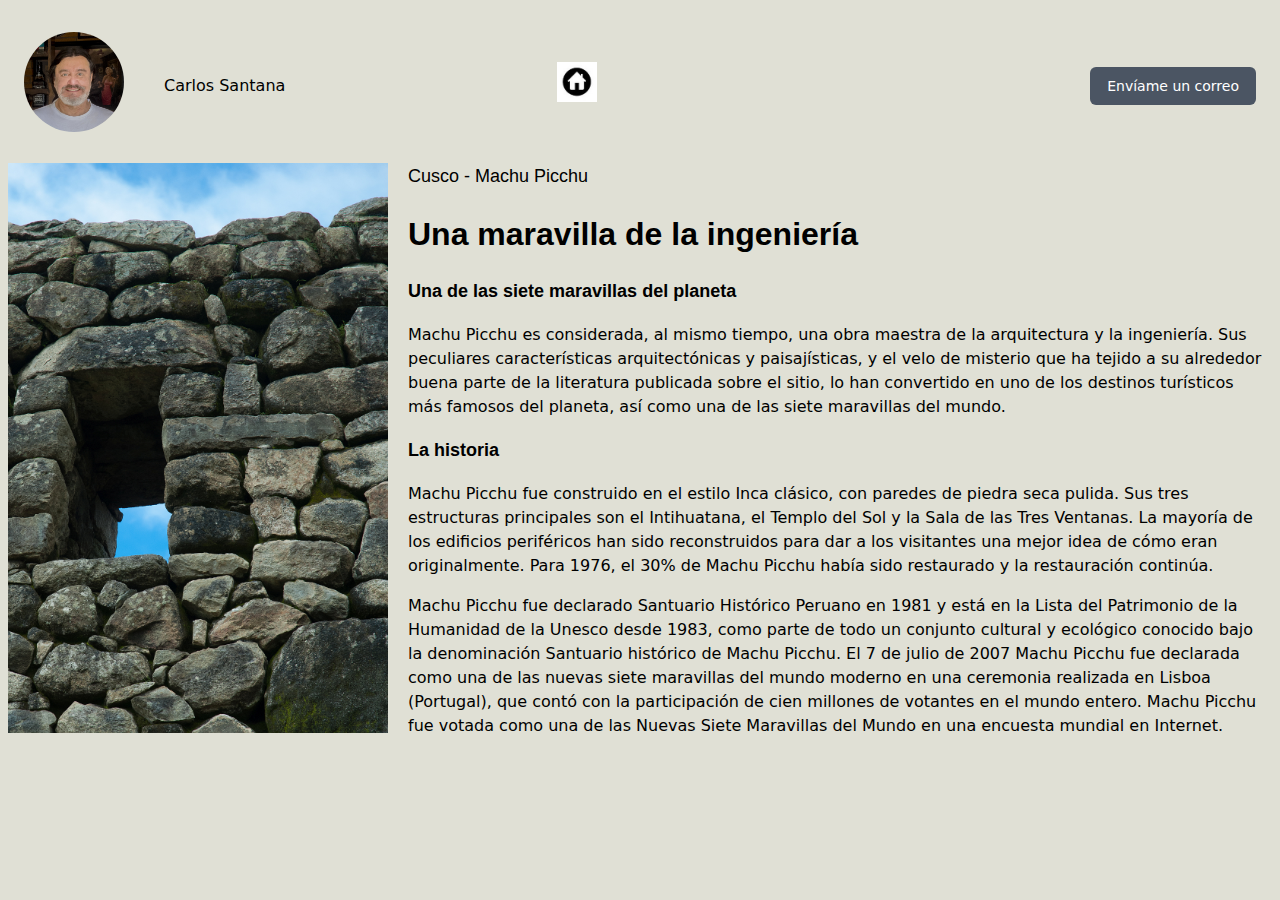
<file: artículo1.html>
<!DOCTYPE html>
<html lang="en">
<head>
    <meta charset="UTF-8">
    <meta http-equiv="X-UA-Compatible" content="IE=edge">
    <meta name="viewport" content="width=device-width, initial-scale=1.0">
    <link rel="stylesheet" href="estilos.css">
    <title>Artículo 1</title>
    <style type="text/css">
        a:link, a:visited, a:active {
            text-decoration:none;
        }
    </style>
</head>
<body>

    <header>
        <nav>

            <div class="left-nav">
                <div class="image-content">
                    <a href="#">
                        <img class="profile-pic" src="./img/Carlos.jpg" alt="Foto del autor" />
                    </a>
                </div>

                <div class="name-content">
                    <a href="#">
                        Carlos Santana
                    </a>
                </div>
            </div>

            <div class="center-nav">
                <a href="./index.html"><img class="home-pic" src="./img/Home.jpg" alt="Home"/></a>
            </div>

            <div class="contact-content">             
                <a href="mailto:carlos.santana.gacitua@gmail.com">
                    Envíame un correo
                </a>
            </div>
        </nav>
    </header>

    <div class="card">
        <div class="column-text">
            <img  src="./img/MachuPicchu1.jpg" style="float:left; padding-right: 20px;" alt="" width="400">
            <span>
                <FONT FACE="Arial" SIZE=4 COLOR="black">
                    Cusco - Machu Picchu
                </FONT>
            </span>
            
            <h2>
                <FONT FACE="Arial" SIZE=6 COLOR="black">
                    Una maravilla de la ingeniería
                </FONT>
            </h2>

            <FONT FACE="Arial" SIZE=4 COLOR="black">
            <p><b>Una de las siete maravillas del planeta</b></p>
            </FONT>
                        
            <p>
                Machu Picchu es considerada, al mismo tiempo, una obra maestra de la arquitectura y la ingeniería. Sus peculiares 
                características arquitectónicas y paisajísticas, y el velo de misterio que ha tejido a su alrededor buena parte 
                de la literatura publicada sobre el sitio, lo han convertido en uno de los destinos turísticos más famosos del 
                planeta, así como una de las siete maravillas del mundo.

            </p>

            <FONT FACE="Arial" SIZE=4 COLOR="black">
            <p><b>La historia</b></p>
            </FONT>
             
            <p>
                Machu Picchu fue construido en el estilo Inca clásico, con paredes de piedra seca pulida. Sus tres 
                estructuras principales son el Intihuatana, el Templo del Sol y la Sala de las Tres Ventanas. La 
                mayoría de los edificios periféricos han sido reconstruidos para dar a los visitantes una mejor idea 
                de cómo eran originalmente. Para 1976, el 30% de Machu Picchu había sido restaurado y la restauración 
                continúa.
            </p>
            <p>
                Machu Picchu fue declarado Santuario Histórico Peruano en 1981 y está en la Lista del Patrimonio de 
                la Humanidad de la Unesco desde 1983, como parte de todo un conjunto cultural y ecológico conocido 
                bajo la denominación Santuario histórico de Machu Picchu. El 7 de julio de 2007 Machu Picchu fue 
                declarada como una de las nuevas siete maravillas del mundo moderno en una ceremonia realizada en 
                Lisboa (Portugal), que contó con la participación de cien millones de votantes en el mundo entero. 
                Machu Picchu fue votada como una de las Nuevas Siete Maravillas del Mundo en una encuesta mundial 
                en Internet.

            </p>
        
        </div>    
    </div>

</body>
</html>
</file>
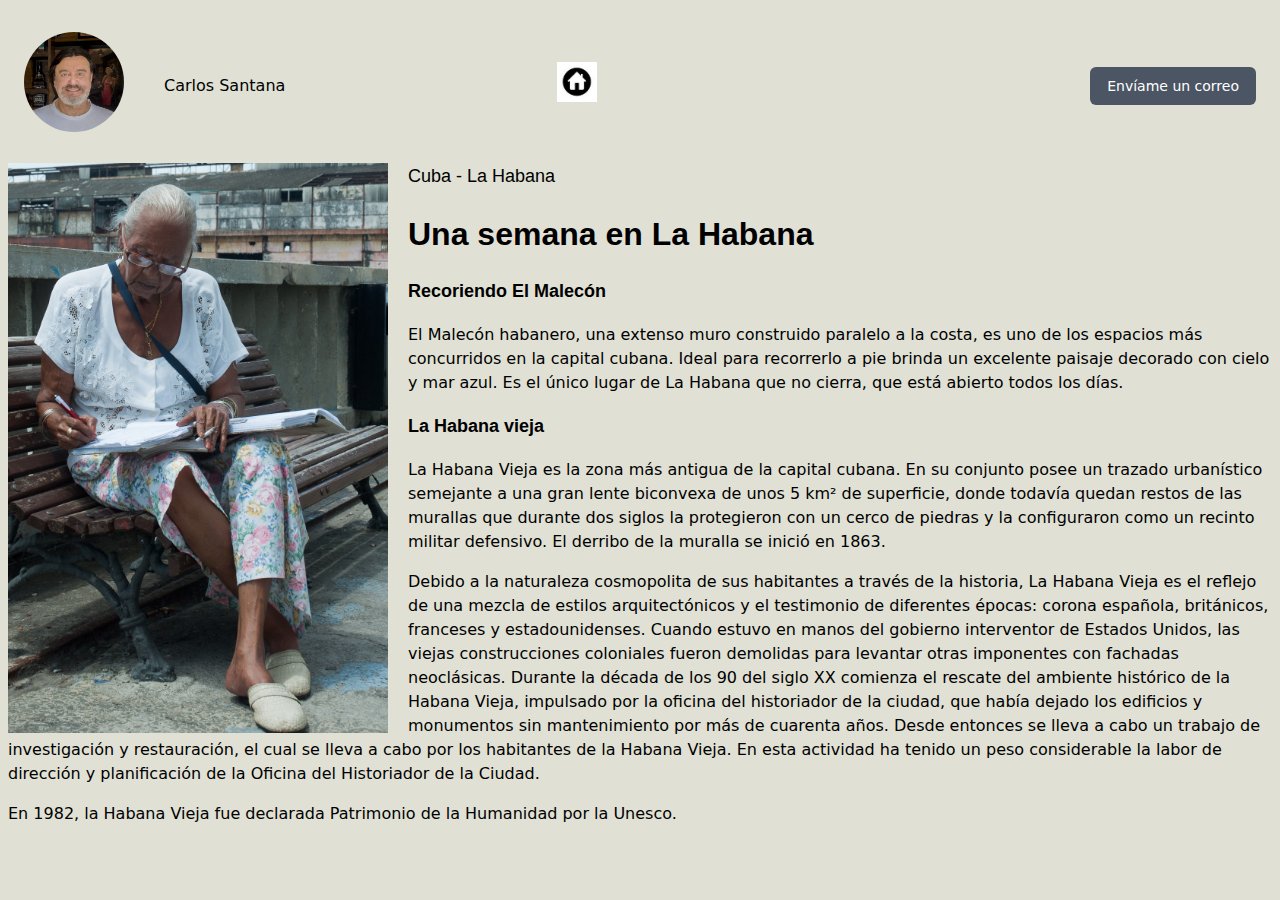
<file: artículo2.html>
<!DOCTYPE html>
<html lang="en">
<head>
    <meta charset="UTF-8">
    <meta http-equiv="X-UA-Compatible" content="IE=edge">
    <meta name="viewport" content="width=device-width, initial-scale=1.0">
    <link rel="stylesheet" href="estilos.css">
    <title>Artículo 1</title>
    <style type="text/css">
        a:link, a:visited, a:active {
            text-decoration:none;
        }
    </style>
</head>
<body>

    <header>
        <nav>

            <div class="left-nav">
                <div class="image-content">
                    <a href="#">
                        <img class="profile-pic" src="./img/Carlos.jpg" alt="Foto del autor" />
                    </a>
                </div>

                <div class="name-content">
                    <a href="#">
                        Carlos Santana
                    </a>
                </div>
            </div>

            <div class="center-nav">
                <a href="./index.html"><img class="home-pic" src="./img/Home.jpg" alt="Home"/></a>
            </div>

            <div class="contact-content">             
                <a href="mailto:carlos.santana.gacitua@gmail.com">
                    Envíame un correo
                </a>
            </div>
        </nav>
    </header>

    <div class="card">
        <div class="column-text">
            <img  src="./img/LaHabana1.jpg" style="float:left; padding-right: 20px;" alt="" width="400">
            <span>
                <FONT FACE="Arial" SIZE=4 COLOR="black">
                    Cuba - La Habana
                </FONT>
            </span>
            
            <h2>
                <FONT FACE="Arial" SIZE=6 COLOR="black">
                    Una semana en La Habana
                </FONT>
            </h2>

            <FONT FACE="Arial" SIZE=4 COLOR="black">
            <p><b>Recoriendo El Malecón</b></p>
            </FONT>
                        
            <p>
                El Malecón habanero, una extenso muro construido paralelo a la costa, es uno de los espacios más concurridos 
                en la capital cubana. Ideal para recorrerlo a pie brinda un excelente paisaje decorado con cielo y mar azul. 
                Es el único lugar de La Habana que no cierra, que está abierto todos los días.
            </p>

            <FONT FACE="Arial" SIZE=4 COLOR="black">
            <p><b>La Habana vieja</b></p>
            </FONT>
             
            <p>
                La Habana Vieja es la zona más antigua de la capital cubana. En su conjunto posee un trazado urbanístico 
                semejante a una gran lente biconvexa de unos 5 km² de superficie, donde todavía quedan restos de las 
                murallas que durante dos siglos la protegieron con un cerco de piedras y la configuraron como un recinto 
                militar defensivo. El derribo de la muralla se inició en 1863.
            </p>
            <p>
                Debido a la naturaleza cosmopolita de sus habitantes a través de la historia, La Habana Vieja es el reflejo 
                de una mezcla de estilos arquitectónicos y el testimonio de diferentes épocas: corona española, británicos, 
                franceses y estadounidenses. Cuando estuvo en manos del gobierno interventor de Estados Unidos, las viejas 
                construcciones coloniales fueron demolidas para levantar otras imponentes con fachadas neoclásicas. Durante 
                la década de los 90 del siglo XX comienza el rescate del ambiente histórico de la Habana Vieja, impulsado 
                por la oficina del historiador de la ciudad, que había dejado los edificios y monumentos sin mantenimiento 
                por más de cuarenta años. Desde entonces se lleva a cabo un trabajo de investigación y restauración, el cual 
                se lleva a cabo por los habitantes de la Habana Vieja. En esta actividad ha tenido un peso considerable la 
                labor de dirección y planificación de la Oficina del Historiador de la Ciudad.
            </p>
            <p>

                En 1982, la Habana Vieja fue declarada Patrimonio de la Humanidad por la Unesco.
            </p>
        
        </div>    
    </div>

</body>
</html>
</file>
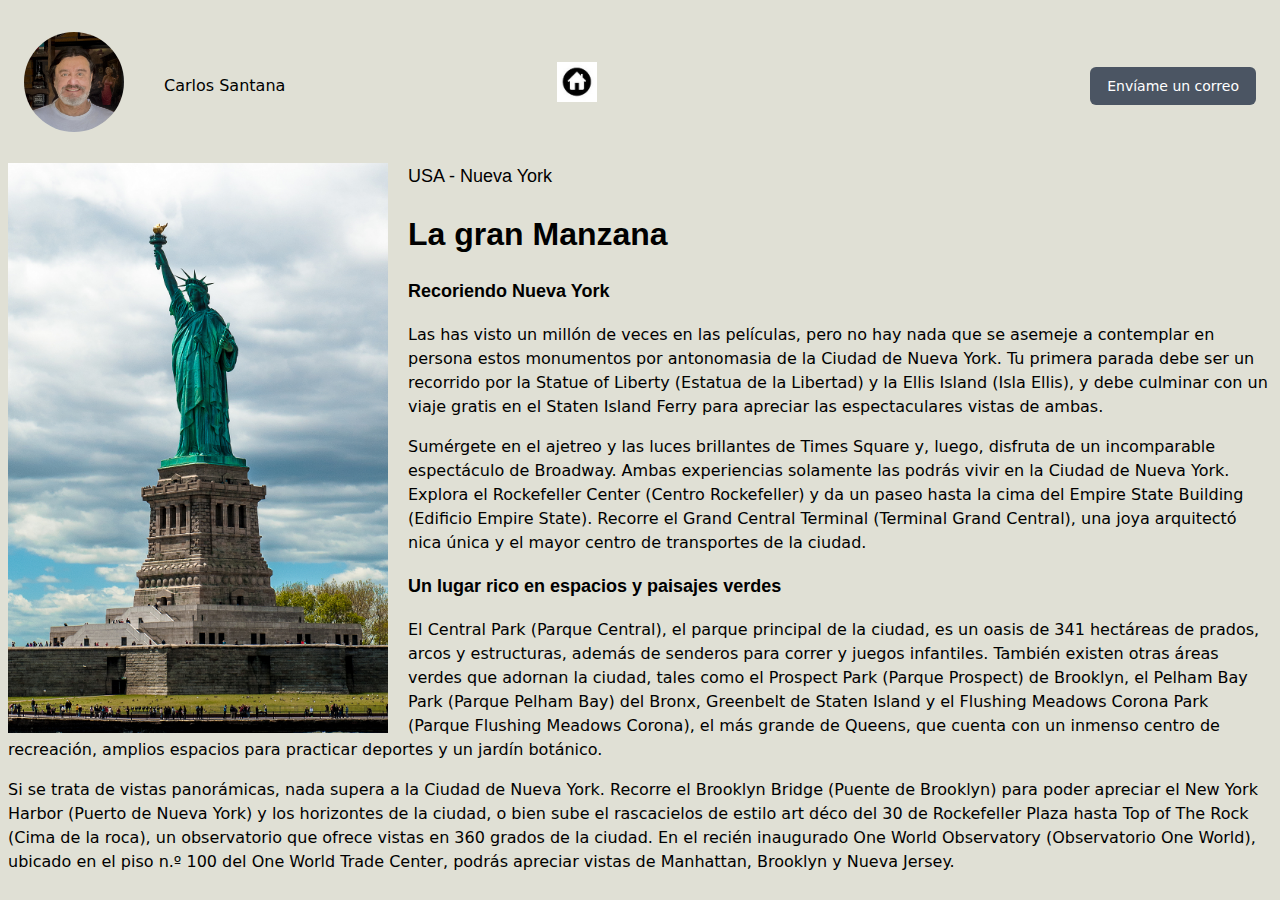
<file: artículo3.html>
<!DOCTYPE html>
<html lang="en">
<head>
    <meta charset="UTF-8">
    <meta http-equiv="X-UA-Compatible" content="IE=edge">
    <meta name="viewport" content="width=device-width, initial-scale=1.0">
    <link rel="stylesheet" href="estilos.css">
    <title>Artículo 3</title>
    <style type="text/css">
        a:link, a:visited, a:active {
            text-decoration:none;
        }
    </style>
</head>
<body>

    <header>
        <nav>

            <div class="left-nav">
                <div class="image-content">
                    <a href="#">
                        <img class="profile-pic" src="./img/Carlos.jpg" alt="Foto del autor" />
                    </a>
                </div>

                <div class="name-content">
                    <a href="#">
                        Carlos Santana
                    </a>
                </div>
            </div>

            <div class="center-nav">
                <a href="./index.html"><img class="home-pic" src="./img/Home.jpg" alt="Home"/></a>
            </div>

            <div class="contact-content">             
                <a href="mailto:carlos.santana.gacitua@gmail.com">
                    Envíame un correo
                </a>
            </div>
        </nav>
    </header>

    <div class="card">
        <div class="column-text">
            <img  src="./img/NuevaYork1.jpg" style="float:left; padding-right: 20px;" alt="" width="400">
            <span>
                <FONT FACE="Arial" SIZE=4 COLOR="black">
                    USA - Nueva York
                </FONT>
            </span>
            
            <h2>
                <FONT FACE="Arial" SIZE=6 COLOR="black">
                    La gran Manzana
                </FONT>
            </h2>

            <FONT FACE="Arial" SIZE=4 COLOR="black">
            <p><b>Recoriendo Nueva York</b></p>
            </FONT>
                        
            <p>
                Las has visto un millón de veces en las películas, pero no hay nada que se asemeje a contemplar en 
                persona estos monumentos por antonomasia de la Ciudad de Nueva York. Tu primera parada debe ser un 
                recorrido por la Statue of Liberty (Estatua de la Libertad) y la Ellis Island (Isla Ellis), y debe 
                culminar con un viaje gratis en el Staten Island Ferry para apreciar las espectaculares vistas de ambas.
            </p>
            <p>
                Sumérgete en el ajetreo y las luces brillantes de Times Square y, luego, disfruta de un incomparable 
                espectáculo de Broadway. Ambas experiencias solamente las podrás vivir en la Ciudad de Nueva York. 
                Explora el Rockefeller Center (Centro Rockefeller) y da un paseo hasta la cima del Empire State Building 
                (Edificio Empire State). Recorre el Grand Central Terminal (Terminal Grand Central), una joya arquitectó
                nica única y el mayor centro de transportes de la ciudad.
            </p>

            <FONT FACE="Arial" SIZE=4 COLOR="black">
            <p><b>Un lugar rico en espacios y paisajes verdes</b></p>
            </FONT>
             
            <p>
                El Central Park (Parque Central), el parque principal de la ciudad, es un oasis de 341 hectáreas de prados, arcos y 
                estructuras, además de senderos para correr y juegos infantiles. También existen otras áreas verdes que adornan la 
                ciudad, tales como el Prospect Park (Parque Prospect) de Brooklyn, el Pelham Bay Park (Parque Pelham Bay) del Bronx, 
                Greenbelt de Staten Island y el Flushing Meadows Corona Park (Parque Flushing Meadows Corona), el más grande de Queens, 
                que cuenta con un inmenso centro de recreación, amplios espacios para practicar deportes y un jardín botánico.
            </p>
            <p>
                Si se trata de vistas panorámicas, nada supera a la Ciudad de Nueva York. Recorre el Brooklyn Bridge (Puente de 
                Brooklyn) para poder apreciar el New York Harbor (Puerto de Nueva York) y los horizontes de la ciudad, o bien 
                sube el rascacielos de estilo art déco del 30 de Rockefeller Plaza hasta Top of The Rock (Cima de la roca), 
                un observatorio que ofrece vistas en 360 grados de la ciudad. En el recién inaugurado One World Observatory 
                (Observatorio One World), ubicado en el piso n.º 100 del One World Trade Center, podrás apreciar vistas de 
                Manhattan, Brooklyn y Nueva Jersey.
            </p>     
        </div>    
    </div>

</body>
</html>
</file>
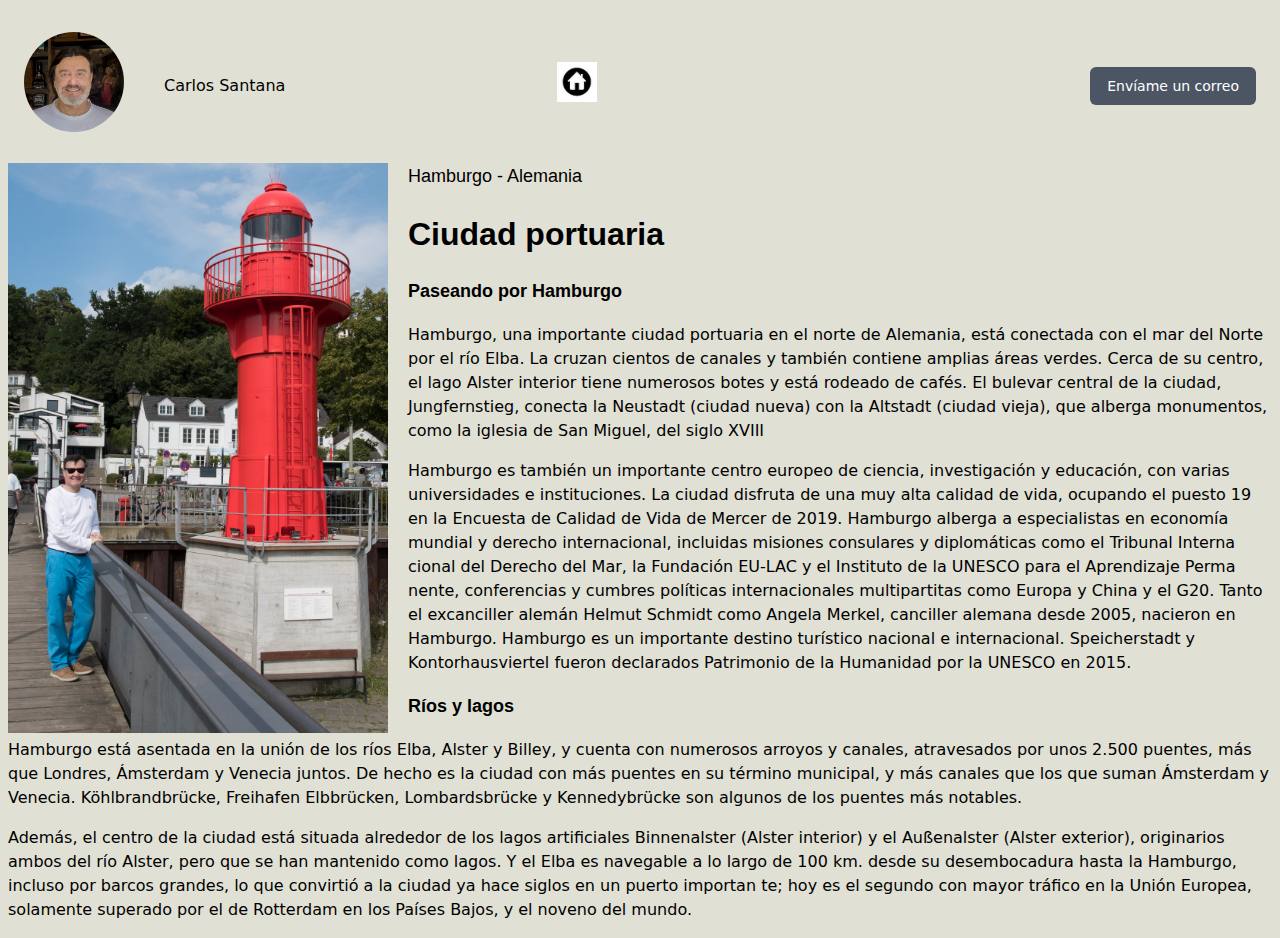
<file: artículo4.html>
<!DOCTYPE html>
<html lang="en">
<head>
    <meta charset="UTF-8">
    <meta http-equiv="X-UA-Compatible" content="IE=edge">
    <meta name="viewport" content="width=device-width, initial-scale=1.0">
    <link rel="stylesheet" href="estilos.css">
    <title>Artículo 4</title>
    <style type="text/css">
        a:link, a:visited, a:active {
            text-decoration:none;
        }
    </style>
</head>
<body>

    <header>
        <nav>

            <div class="left-nav">
                <div class="image-content">
                    <a href="#">
                        <img class="profile-pic" src="./img/Carlos.jpg" alt="Foto del autor" />
                    </a>
                </div>

                <div class="name-content">
                    <a href="#">
                        Carlos Santana
                    </a>
                </div>
            </div>

            <div class="center-nav">
                <a href="./index.html"><img class="home-pic" src="./img/Home.jpg" alt="Home"/></a>
            </div>

            <div class="contact-content">             
                <a href="mailto:carlos.santana.gacitua@gmail.com">
                    Envíame un correo
                </a>
            </div>
        </nav>
    </header>

    <div class="card">
        <div class="column-text">
            <img  src="./img/Hamburgo1.jpg" style="float:left; padding-right: 20px;" alt="" width="400">
            <span>
                <FONT FACE="Arial" SIZE=4 COLOR="black">
                    Hamburgo - Alemania
                </FONT>
            </span>
            
            <h2>
                <FONT FACE="Arial" SIZE=6 COLOR="black">
                    Ciudad portuaria
                </FONT>
            </h2>

            <FONT FACE="Arial" SIZE=4 COLOR="black">
            <p><b>Paseando por Hamburgo</b></p>
            </FONT>
                        
            <p>
                Hamburgo, una importante ciudad portuaria en el norte de Alemania, está conectada con el mar del Norte 
                por el río Elba. La cruzan cientos de canales y también contiene amplias áreas verdes. Cerca de su centro, 
                el lago Alster interior tiene numerosos botes y está rodeado de cafés. El bulevar central de la ciudad, 
                Jungfernstieg, conecta la Neustadt (ciudad nueva) con la Altstadt (ciudad vieja), que alberga monumentos, 
                como la iglesia de San Miguel, del siglo XVIII
            </p>
            <p>
                Hamburgo es también un importante centro europeo de ciencia, investigación y educación, con varias 
                universidades e instituciones. La ciudad disfruta de una muy alta calidad de vida, ocupando el puesto 
                19 en la Encuesta de Calidad de Vida de Mercer de 2019. Hamburgo alberga a especialistas en economía 
                mundial y derecho internacional, incluidas misiones consulares y diplomáticas como el Tribunal Interna
                cional del Derecho del Mar, la Fundación EU-LAC y el Instituto de la UNESCO para el Aprendizaje Perma
                nente, conferencias y cumbres políticas internacionales multipartitas como Europa y China y el G20. 
                Tanto el excanciller alemán Helmut Schmidt como Angela Merkel, canciller alemana desde 2005, nacieron 
                en Hamburgo.

Hamburgo es un importante destino turístico nacional e internacional. Speicherstadt y Kontorhausviertel fueron declarados Patrimonio de la Humanidad por la UNESCO en 2015. 
            </p>

            <FONT FACE="Arial" SIZE=4 COLOR="black">
            <p><b>Ríos y lagos</b></p>
            </FONT>
             
            <p>
                Hamburgo está asentada en la unión de los ríos Elba, Alster y Billey, y cuenta con numerosos arroyos y 
                canales, atravesados  por unos 2.500 puentes, más que Londres, Ámsterdam y Venecia juntos. De  hecho es 
                la ciudad con más puentes en su término municipal, y más canales que los que suman Ámsterdam y Venecia. 
                Köhlbrandbrücke, Freihafen Elbbrücken, Lombardsbrücke y Kennedybrücke son algunos de los puentes más 
                notables.
            </p>
            <p>
                Además, el centro de la ciudad está situada alrededor de los lagos artificiales Binnenalster (Alster 
                interior) y el Außenalster  (Alster exterior), originarios ambos del río Alster, pero que se han 
                mantenido como lagos. Y el Elba es navegable a lo largo de 100 km. desde su desembocadura hasta la 
                Hamburgo, incluso por barcos grandes, lo que convirtió a la ciudad ya hace siglos en un puerto importan
                te; hoy es el segundo con mayor tráfico en la Unión Europea, solamente superado por el de Rotterdam 
                en los Países Bajos, y el noveno del mundo.

            </p>
             
        </div>    
    </div>

</body>
</html>
</file>
<file: estilos.css>
/* Archivo Estilos.css */

* {
    box-sizing: border-box;
    border-width: 0;
    border-style: solid;
    border-color: #0c0c0c;
}

html {
    font-family: ui-sans-serif, system-ui, -apple-system, BlinkMacSystemFont,
        "Segoe UI", Roboto, "Helvetica Neue", Arial, "Noto Sans", sans-serif,
        "Apple Color Emoji", "Segoe UI Emoji", "Segoe UI Symbol", "Noto Color Emoji";
    line-height: 1.5;
}

body {
    font-family: inherit;
    line-height: inherit;
    margin: 1;
    background-color: rgb(224, 224, 213);
    background-repeat: no-repeat;
}

header {
    position: relative;
    padding: 1.5rem 0;
}

header nav {
    padding-left: 1rem;
    padding-right: 1rem;
    max-width: 80rem;
    margin-left: auto;
    margin-right: auto;
    justify-content: space-between;
    align-items: center;
    display: flex;
}

main {
    position: relative;
    padding-top: 16px;
    padding-bottom: 20px;
    padding-left: 4px;
    padding-right: 4px;
    position: relative;
    max-width: 80rem;
    margin-left: auto;
    margin-right: auto;
}

.left-nav {
    flex: 1 1 0%;
    align-items: center;
    display: flex;
}

.image-content {
    justify-content: space-between;
    align-items: center;
    display: flex;
}

.profile-pic {
    width: 100px;
    height: 100px;
    border-radius: 50%;
    }

.name-content {
    margin-left: 2.5rem;
    margin-right: 2.5rem;
}

.name-content a {
    --tw-text-opacity: 1;
    color: rgba(0, 0, 0, var(--tw-text-opacity));
    font-weight: 500;
}

.center-nav {
    flex: 1 1 0%;
    align-items: center;
    display: flex;
}

.home-pic {
    width: 40px;
    height: 40px;
    }

.contact-content a {
    border-color: transparent;
    border-radius: .375rem;
    border-width: 1px;
    display: inline-flex;
    align-items: center;
    font-weight: 500;
    font-size: .875rem;
    line-height: 1.25rem;
    padding-top: .5rem;
    padding-left: 1rem;
    padding-right: 1rem;
    padding-bottom: .5rem;
    background-color: rgba(75, 85, 99, var(--tw-bg-opacity));
    color: rgba(255, 255, 255, var(--tw-text-opacity));
    --tw-bg-opacity: 1;
    --tw-text-opacity: 1;
}

.blog-description {
    text-align: center;
}

.blog-description h1 {
    margin-top: 1rem;
    letter-spacing: -.025em;
    font-size: 2.25rem;
    line-height: 2.5rem;
    color: rgba(17, 24, 39, var(--tw-text-opacity));
    font-weight: 800;
    --tw-text-opacity: 1;
}

.blog-description p {
    margin-top: 1rem;
    max-width: 42rem;
    --tw-text-opacity: 1;
    color: rgba(107, 114, 128, var(--tw-text-opacity));
    margin-left: auto;
    margin-right: auto;
    font-size: 1.25rem;
    line-height: 1.75rem;
}

.articles-area {
    grid-template-columns: repeat(3, minmax(0, 1fr));
    max-width: none;
    gap: 1.25rem;
    margin-top: 3rem;
    margin-left: auto;
    margin-right: auto;
    display: grid;
}

.article-area {
    --tw-shadow: 0 10px 15px -3px rgba(0, 0, 0, 0.1), 0 4px 6px -2px rgba(0, 0, 0, 0.05);
    box-shadow: var(--tw-ring-offset-shadow, 0 0 #0000), var(--tw-ring-shadow, 0 0 #0000), var(--tw-shadow);
    overflow: hidden;
    flex-direction: column;
    display: flex;
    border-radius: .5rem;
}

.image-article-area {
    flex-shrink: 0;
}

.image-article-area a img {
    width: 100%;
    object-fit: cover;
    height: 12rem;
}

.info-article {
    padding: 1.5rem;
    flex: 1 1 0%;
    justify-content: space-between;
    flex-direction: column;
    display: flex;
    --tw-bg-opacity: 1;
    background-color: rgba(255, 255, 255, var(--tw-bg-opacity));
}

.info-article span {
    font-size: .875rem;
    line-height: 1.25rem;
    font-weight: 500;
}

.info-article a {
    display: block;
    margin-top: .5rem;

}

.title-info-article {
    --tw-text-opacity: 1;
    color: rgba(17, 24, 39, var(--tw-text-opacity));
    font-size: 1.25rem;
    line-height: 1.75rem;
    font-weight: 600;
    text-decoration: underline;
}

.description-info-article {
    margin-top: .75rem;
    --tw-text-opacity: 1;
    color: rgba(107, 114, 128, var(--tw-text-opacity));
    font-size: 1rem;
    line-height: 1.5rem;
}

.date-area {
    display: flex;
    margin-top: 1.5rem;
    --tw-text-opacity: 1;
    color: rgba(107, 114, 128, var(--tw-text-opacity));
    font-size: .875rem;
    line-height: 1.25rem;
}
</file>
